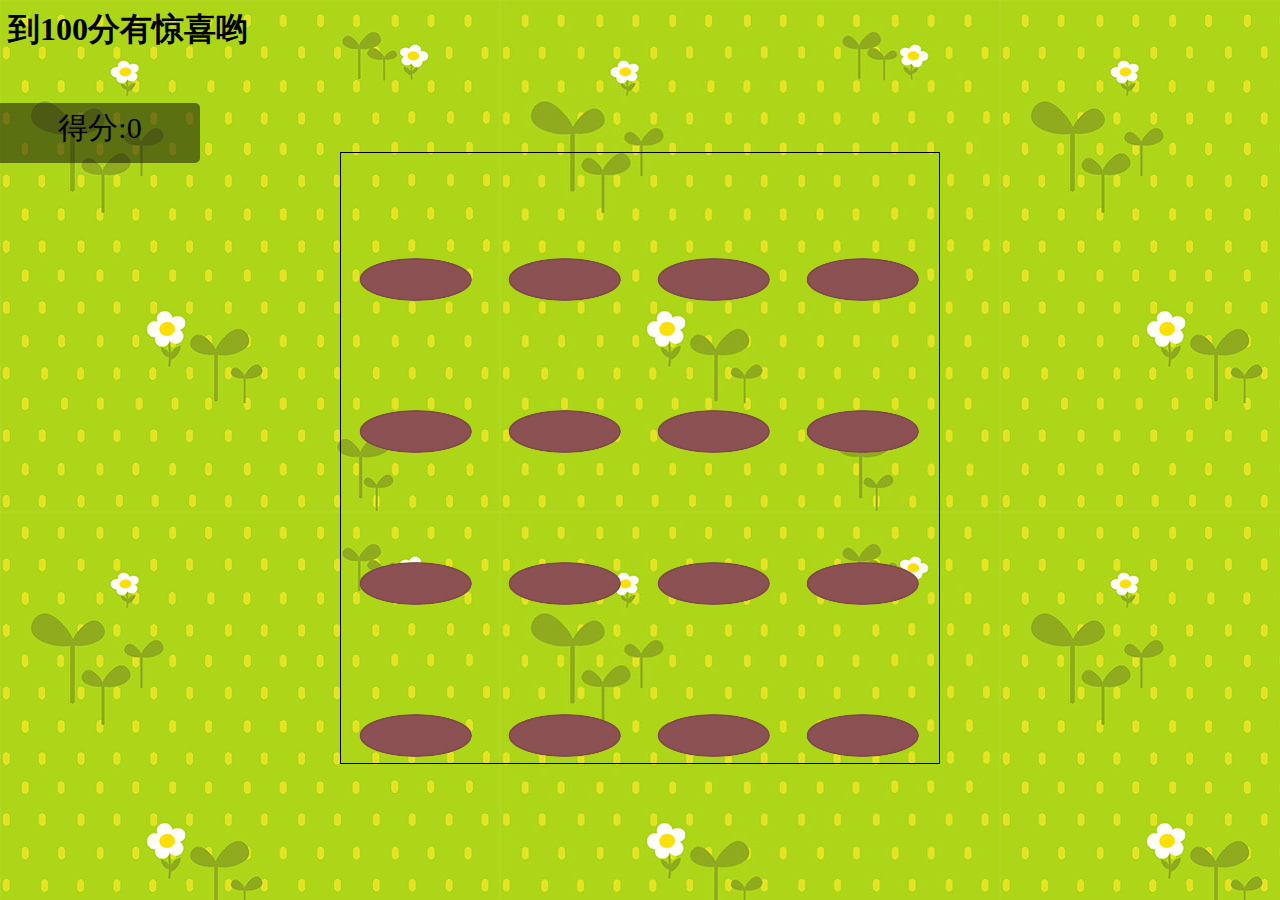
<file: 一个小游戏/loveLog/index.html>
<!--<!DOCTYPE html>-->
<html lang="en">
<head>
    <meta charset="UTF-8">
    <title>一个小游戏</title>
 <style>
     body{
         background-image: url(image/bg.jpg);
         cursor: url(image/cursor.png),auto;
         /*cursor改变指针图标样式,默认样式为auto,当自定义图片鼠标指针的时候,如果图片无法加载,采用默认样式,
         "浏览器还怕图片无法正常加载,必须在图片路径后面加,auto"*/
         /*兼容性写法:应为有浏览器不支持这个属性
         谷歌和Safar浏览器内核:-webkit-
         火狐浏览器:-moz-
         欧朋浏览器:-o-*/
         -moz-user-select: none;
     }
     table{
         width: 600px;
         height: 600px;
         border: 1px solid #000;
         margin: 100 auto;
         /*margin: x页面边距如果一个值表示所有边距都为这个值,如果两个值表示上下
         margin: xy;上下X,左右Y;
         margin: xyz;上X左右y,z下
         margin: abcd;分别是上右下左*/
         /*定宽居中:1必须是块级元素2必须有宽度3*/
     }
     td{
         width: 150px;
         height: 150px;
         background-image: url(image/hole.png);
         background-size: 120px 50px;
         /*前宽后高*/
         background-repeat: no-repeat;
         background-position: center bottom;
         /*背景的位置:前水平后数值*/
         text-align: center;
         /*块级元素内的行内元素居中对齐*/
         vertical-align: bottom;
         /*竖直方向上靠下*/

     }
     img{
         width: 80px;
         height: 0;
         position: relative;
         /*相对于元素本身进行定位*/
         bottom: 15px;
          animation-timing-function: linear;
         animation-fill-mode: both;
         
     }
     p{/*当元素设置绝对定位时会变成块状元素*/
         background: rgba(10, 10, 10,0.5);
         position:absolute;
         width: 200px;
         height: 60px;
         color:#000;
         text-align:center;
         line-height:50px;
         font-size:30px;
         left: 0;
         border-top-right-radius: 5px;
         /*先上下后左右 可写两个值,如果两个值一样,可以写一个值*/
         border-bottom-right-radius: 5px;
     }
     /*rgb显示器三原色取值0-255,a=alpha是透明度 默认为1,取值0-1,0是为隐藏*/
     .up{
         animation-name: up;
         /*动画名*/
         animation-duration: 0.3s;
         /*动画时间*/
         /*animation-timing-function: linear;*/
         /*匀速上升*/
         /*animation-fill-mode: both;*/
         /*让动画保持在结束时的状态*/
     }
       @keyframes up{
         0%{
             height: 0;
         }
         100%{
             height: 80px;
         }
     } 
     .down{
         animation-name: down;
         animation-duration: 0.1s;
         /*animation-timing-function: linear;
         animation-fill-mode: both;*/
     }
     @keyframes down{
         0%{
             height: 80px;
         }
         100%{
             height: 0;
         }
     } 
       
 </style>
    
</head>
<body>
    <audio src="audio/music.mp3" autoplay loop></audio>
    <!--插入音频,路径,属性:autoplay自动播放,loop循环播放,写在标签里面的都是标签属性-->
	<h1>到100分有惊喜哟</h1>
    <audio src="" id="dazhong"></audio>
        <!--可以这样写table>(tr>td>*4)*4就可以-->
        <p id="score">得分:0</p>
        <table>
            <tr>
            <td><img src="image/mouse.png" alt="地鼠" ></td>
            <!--alt表示当图片无法加载时alt中的内容会呈现在页面-->
            <td><img src="image/mouse.png" alt="地鼠" ></td>
            <td><img src="image/mouse.png" alt="地鼠" ></td>
            <td><img src="image/mouse.png" alt="地鼠" ></td>
            </tr>
            <tr>
            <td><img src="image/mouse.png" alt="地鼠" ></td>
            <!--alt表示当图片无法加载时alt中的内容会呈现在页面-->
            <td><img src="image/mouse.png" alt="地鼠" ></td>
            <td><img src="image/mouse.png" alt="地鼠" ></td>
            <td><img src="image/mouse.png" alt="地鼠" ></td>
            </tr>
            <tr>
           <td><img src="image/mouse.png"  alt="地鼠" ></td>
            <!--alt表示当图片无法加载时alt中的内容会呈现在页面-->
            <td><img src="image/mouse.png" alt="地鼠" ></td>
            <td><img src="image/mouse.png" alt="地鼠" ></td>
            <td><img src="image/mouse.png" alt="地鼠" ></td>
            </tr>
            <tr>
            <td><img src="image/mouse.png" alt="地鼠" ></td>
            <!--alt表示当图片无法加载时alt中的内容会呈现在页面-->
            <td><img src="image/mouse.png" alt="地鼠" ></td>
            <td><img src="image/mouse.png" alt="地鼠" ></td>
            <td><img src="image/mouse.png" alt="地鼠" ></td>
            </tr>
        </table>
        <script src="./jquery.js">  </script>
</body>
</html>
<script>
    // 全局变量,没一个标签都是一个节点,js获取html节点,对节点进行操作的
    // js获取节点的方法:document=html文档
    // element=节点/元素
        var score=0
     // var im=document.getElementBYId(score)
        // var p=$('#score')
        // 获取节点的简单做法
        var mouses=$('img')
        // 函数 获取随机数show为名 Math随机数  向下取整
     function show(){
         var a=Math.random()*16
         a=Math.floor(a)
         var mouse=mouses.get(a)
         $(mouse).addClass('up').removeClass('down')
        //  添加up类删除down类
        setTimeout(function(){
            $(mouse).addClass('down').removeClass('up')
        },2000)
        // 延迟多长时间执行

     } 
     function play(){
          show()
          show()
          show()
          show()
        //   for( var i=0;i<4;i++)
        //   show()
     }
    setInterval(play,2000)
    // 每隔两秒调用以下函数
    $('img').click(function(){
       $('#dazhong').attr('src','audio/dazhong.wav').get(0).play()
    //    .attr()添加属性
    $(this).addClass('down').removeClass('up')
    // 让当前被点击的图片执行down动画,
    score += 10
    // score=score+10
    // .innerText=
    if(score == 20){
        if (confirm('真棒恭喜你闯关成功，点击确认有惊喜哟！')==true){
           window.location.href="./love/index.html"
        }else{   
           score = 0; 
        } 
    }
    $('#score').text('得分:'+score)
    })
    $('body').mousedown(function(){
        $('body').css('cursor','url(image/cursor-down.png),auto')
    }).mouseup(function(){
      $('body').css('cursor','url(image/cursor.png),auto')  
    })
</script>
</file>
